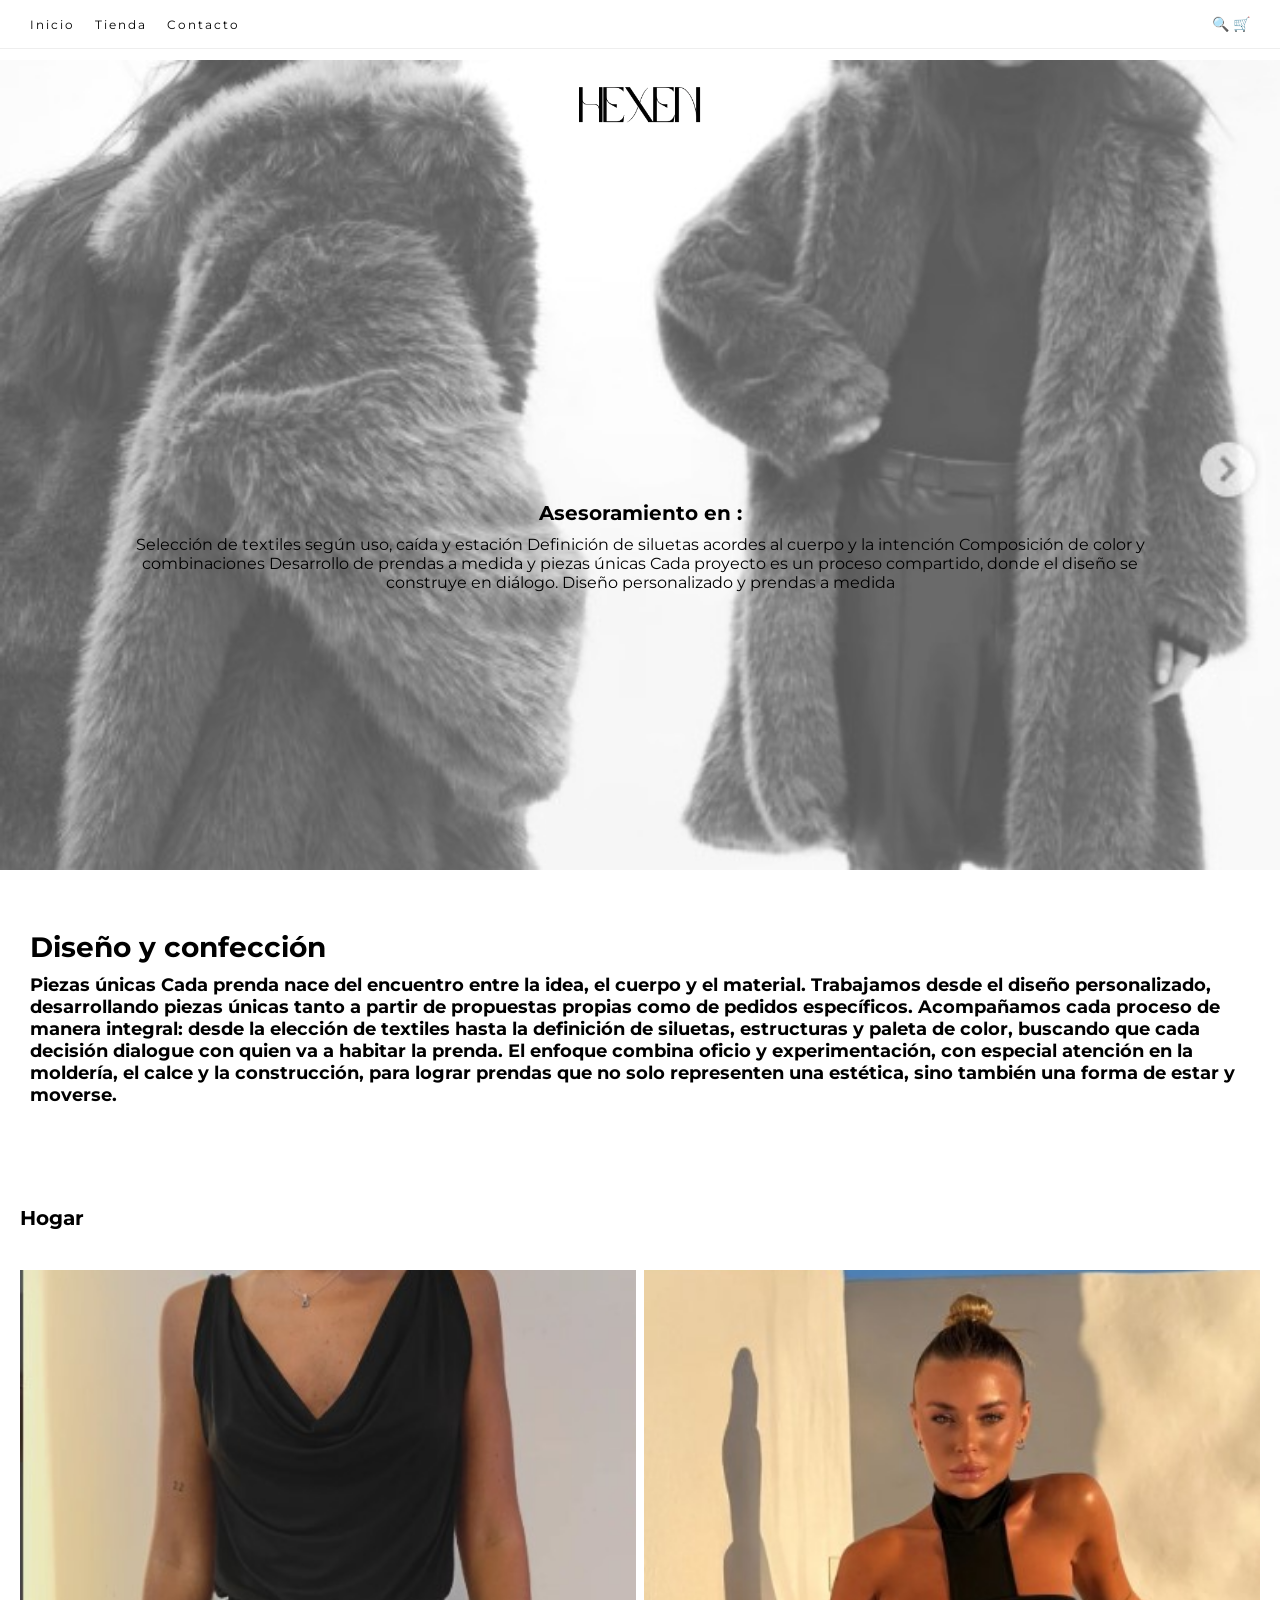
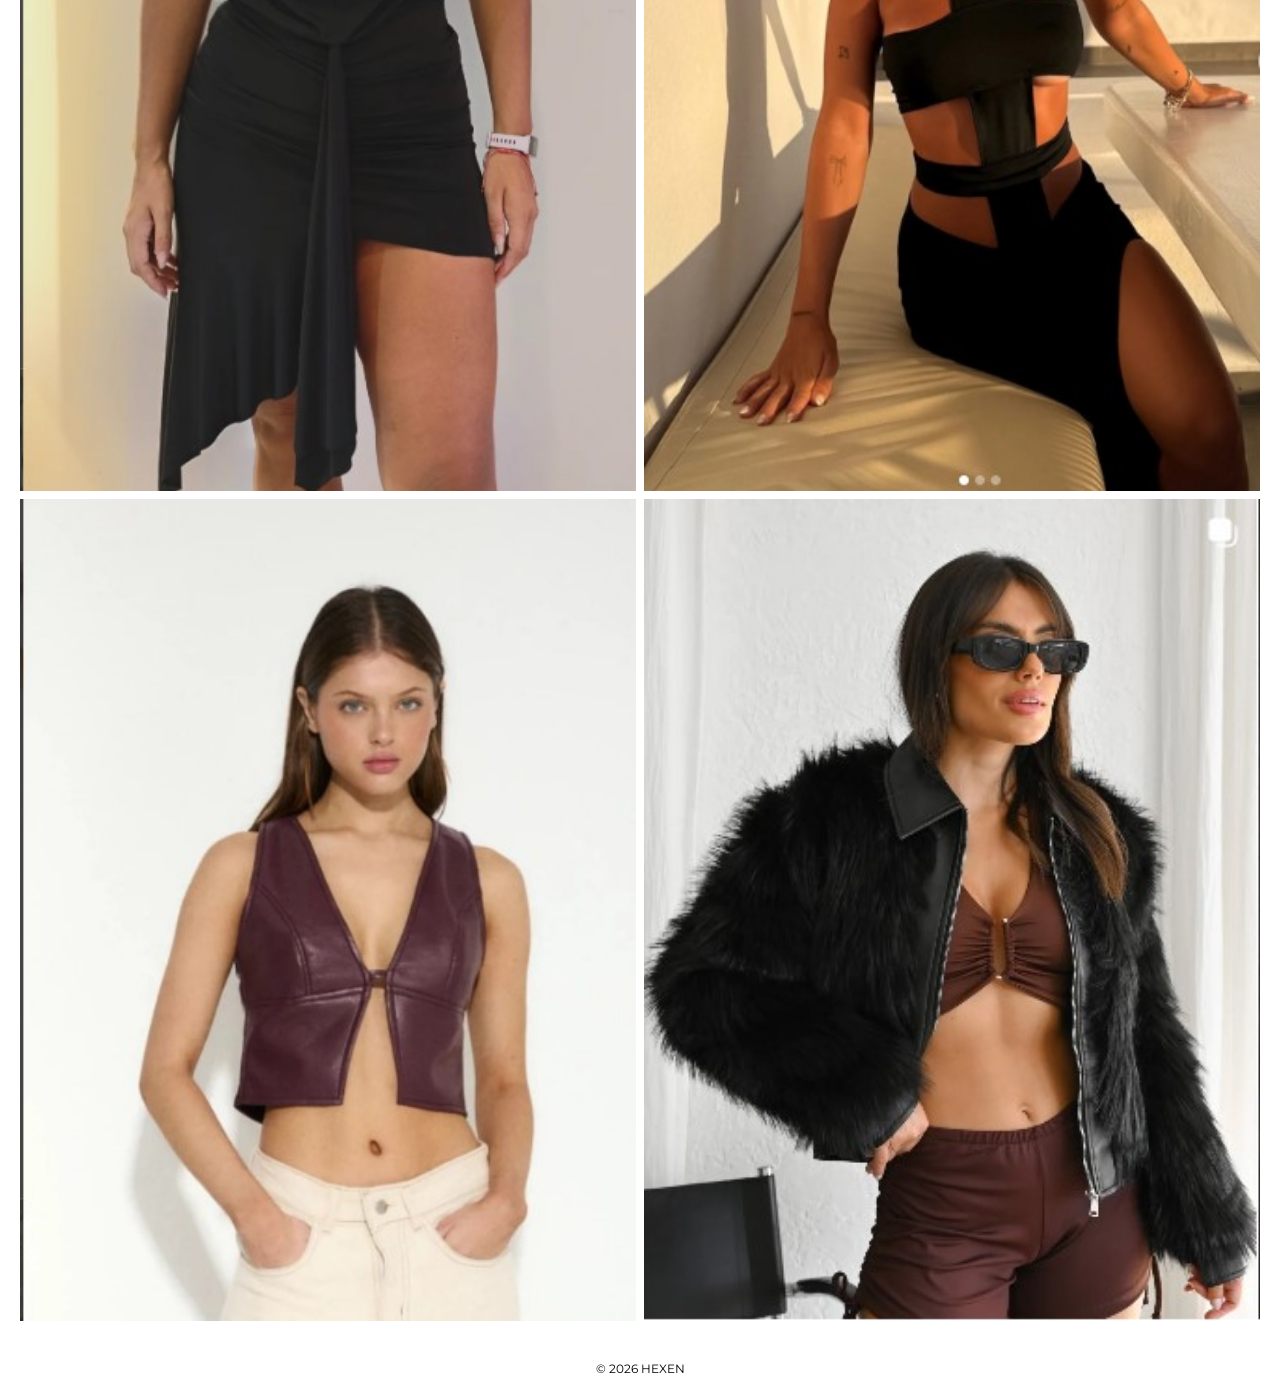
<file: index.html>
<!DOCTYPE html>
<html lang="es">
<head>
<meta charset="UTF-8">
<meta name="viewport" content="width=device-width, initial-scale=1.0">
<title>HEXEN</title>

<link href="https://fonts.googleapis.com/css2?family=Montserrat:wght@300;400;500&display=swap" rel="stylesheet">
<link rel="stylesheet" href="styles.css">
</head>

<body>

<nav class="navbar">
  <div class="nav-left">
    <a href="index.html">Inicio</a>
    <a href="tienda.html">Tienda</a>
    <a href="contacto.html">Contacto</a>
  </div>
  <div class="nav-right">
    🔍 🛒
  </div>
</nav>

<section class="hero">
  <img src="portada.jpg" class="hero-img">
  <img src="logo.png" class="logo-home">

  <div class="hero-texto">
    <h1>Asesoramiento en : </h1>
    <p class="descripcion"></p> Selección de textiles según uso, caída y estación

Definición de siluetas acordes al cuerpo y la intención

Composición de color y combinaciones

Desarrollo de prendas a medida y piezas únicas

Cada proyecto es un proceso compartido, donde el diseño se construye en diálogo.
Diseño personalizado y prendas a medida</p>
  </div>
</section>

<section class="intro">
  <h2>Diseño y confección</h2>
  <h3>Piezas únicas Cada prenda nace del encuentro entre la idea, el cuerpo y el material. Trabajamos desde el diseño personalizado, desarrollando piezas únicas tanto a partir de propuestas propias como de pedidos específicos.

Acompañamos cada proceso de manera integral: desde la elección de textiles hasta la definición de siluetas, estructuras y paleta de color, buscando que cada decisión dialogue con quien va a habitar la prenda.

El enfoque combina oficio y experimentación, con especial atención en la moldería, el calce y la construcción, para lograr prendas que no solo representen una estética, sino también una forma de estar y moverse.</h3>
</section>

<section>
  <h2 class="titulo">Hogar</h2>

  <div class="grid">
    <div class="card"><img src="hogar/hogar1.jpg"></div>
    <div class="card"><img src="hogar/hogar3.jpg"></div>
    <div class="card"><img src="hogar/hogar4.jpg"></div>
    <div class="card"><img src="hogar/hogar5.jpg"></div>
  </div>
</section>

<footer>© 2026 HEXEN</footer>

</body>
</html>
</file>
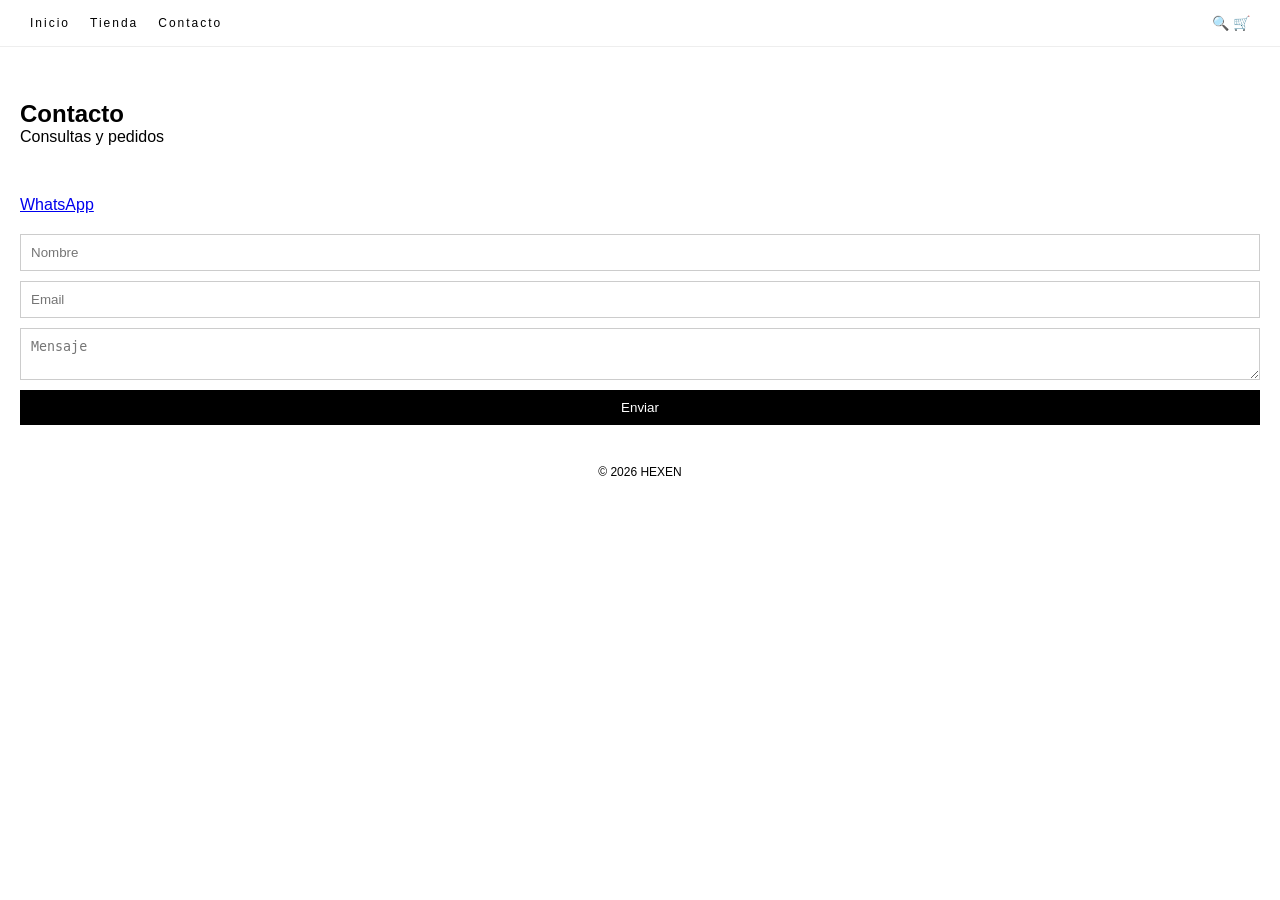
<file: contacto.html>
<!DOCTYPE html>
<html lang="es">
<head>
<meta charset="UTF-8">
<meta name="viewport" content="width=device-width, initial-scale=1.0">
<title>Contacto | HEXEN</title>

<link rel="stylesheet" href="styles.css">
</head>

<body>

<nav class="navbar">
  <div class="nav-left">
    <a href="index.html">Inicio</a>
    <a href="tienda.html">Tienda</a>
    <a href="contacto.html">Contacto</a>
  </div>
  <div class="nav-right">
    🔍 🛒
  </div>
</nav>

<section class="contacto-hero">
  <h1>Contacto</h1>
  <p>Consultas y pedidos</p>
</section>

<section class="contacto-box">

  <a href="https://wa.me/5492216176827">WhatsApp</a>

  <form class="formulario">
    <input type="text" placeholder="Nombre">
    <input type="email" placeholder="Email">
    <textarea placeholder="Mensaje"></textarea>
    <button>Enviar</button>
  </form>

</section>

<footer>© 2026 HEXEN</footer>

</body>
</html>
</file>
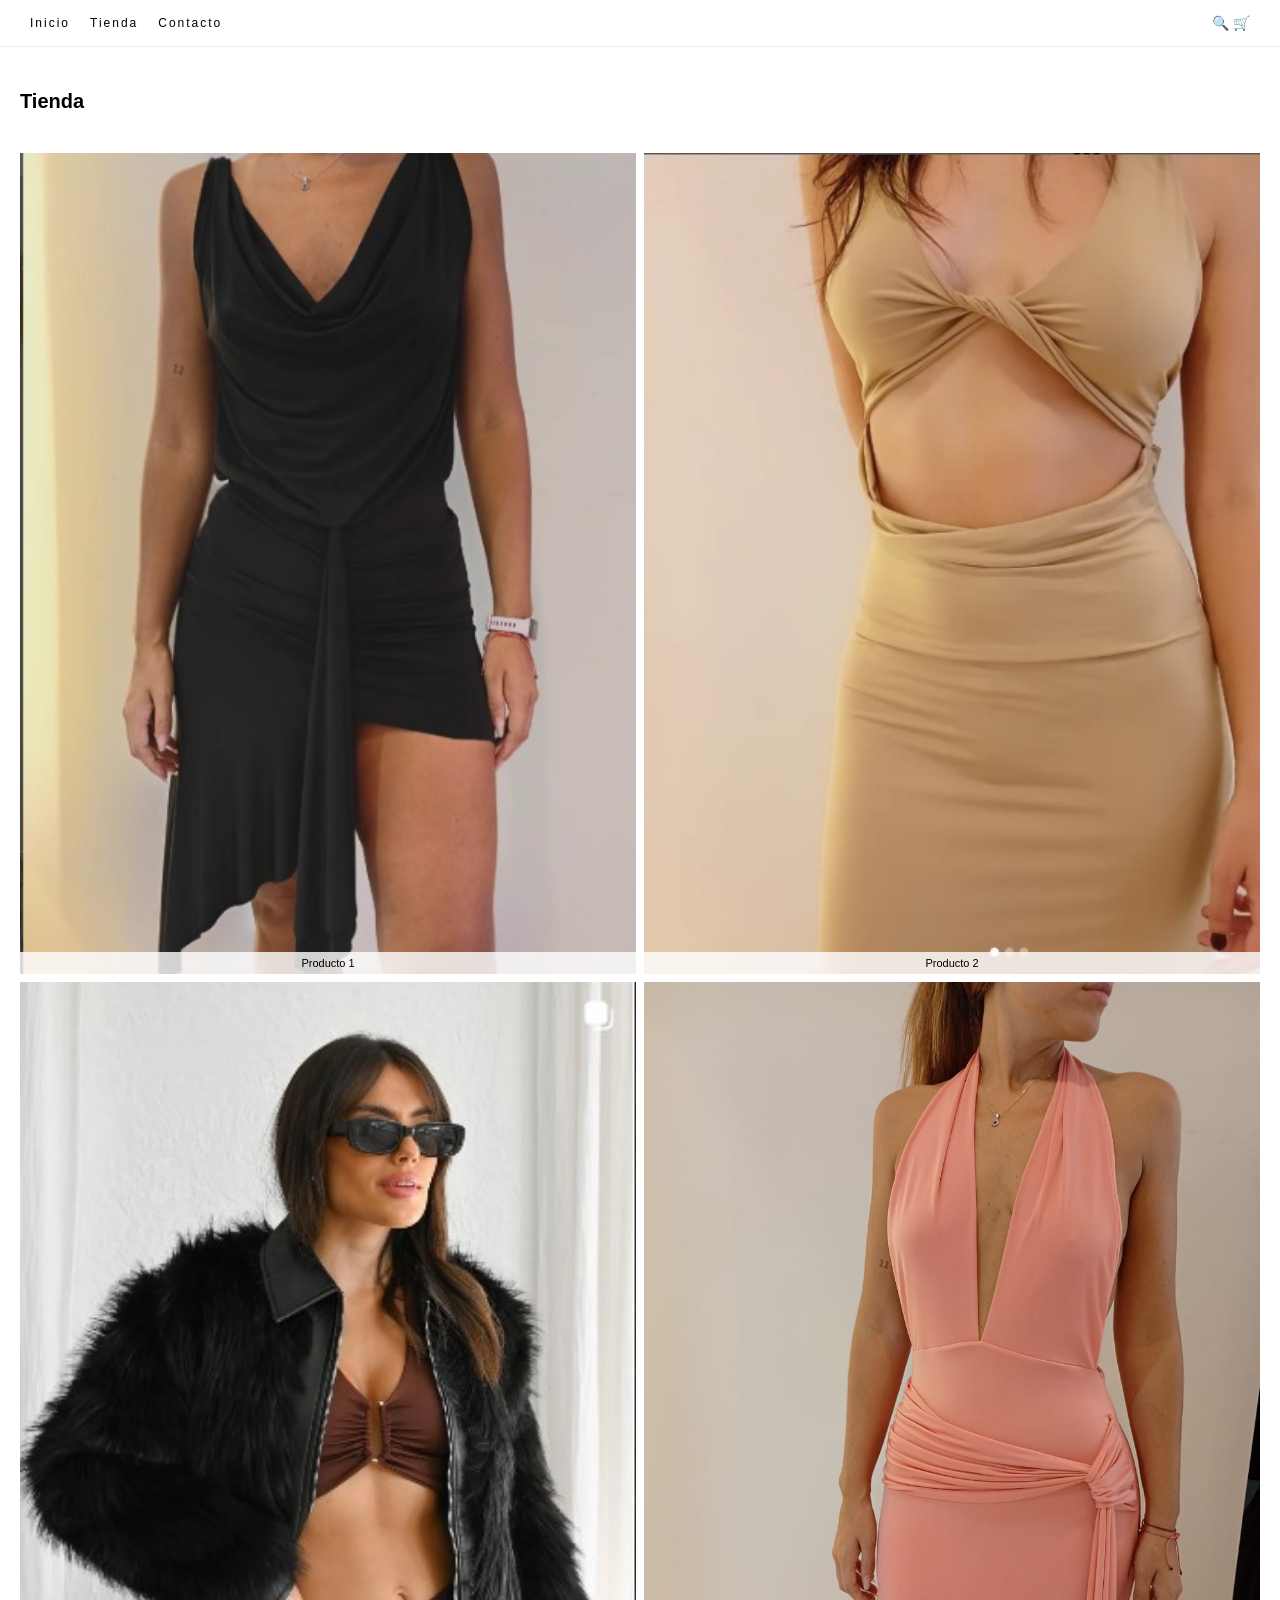
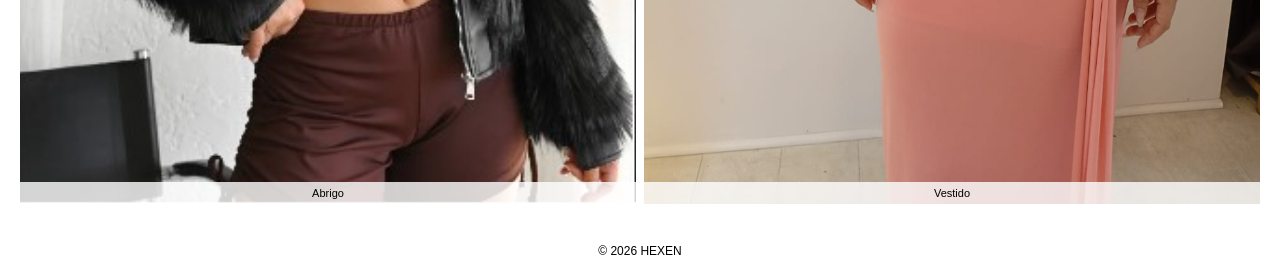
<file: tienda.html>
<!DOCTYPE html>
<html lang="es">
<head>
<meta charset="UTF-8">
<meta name="viewport" content="width=device-width, initial-scale=1.0">
<title>Tienda | HEXEN</title>

<link rel="stylesheet" href="styles.css">
</head>

<body>

<nav class="navbar">
  <div class="nav-left">
    <a href="index.html">Inicio</a>
    <a href="tienda.html">Tienda</a>
    <a href="contacto.html">Contacto</a>
  </div>
  <div class="nav-right">
    🔍 🛒
  </div>
</nav>

<section style="margin-top:70px;">

  <h2 class="titulo">Tienda</h2>

  <div class="grid">

    <div class="card">
      <img src="productos/producto1.jpg">
      <div class="card-info">Producto 1</div>
    </div>

    <div class="card">
      <img src="productos/producto2.jpg">
      <div class="card-info">Producto 2</div>
    </div>

    <div class="card">
      <img src="abrigos/abrigo1.jpg">
      <div class="card-info">Abrigo</div>
    </div>

    <div class="card">
      <img src="vestidos/vestido1.jpg">
      <div class="card-info">Vestido</div>
    </div>

  </div>

</section>

<footer>© 2026 HEXEN</footer>

</body>
</html>
</file>
<file: styles.css>
/* RESET */
* {
  margin: 0;
  padding: 0;
  box-sizing: border-box;
}

body {
  font-family: 'Montserrat', Arial, sans-serif;
  background: white;
  color: black;
}

/* NAVBAR PRO */
.navbar {
  display: flex;
  justify-content: space-between;
  align-items: center;
  padding: 15px 30px;
  position: fixed;
  width: 100%;
  top: 0;
  background: white;
  z-index: 1000;
  border-bottom: 1px solid #eee;
}

.nav-left {
  display: flex;
  gap: 20px;
}

.nav-left a {
  text-decoration: none;
  color: black;
  font-size: 12px;
  letter-spacing: 2px;
}

.nav-right {
  display: flex;
  gap: 15px;
  font-size: 14px;
}

/* HERO */
.hero {
  position: relative;
  height: 90vh;
  margin-top: 60px;
}

.hero-img {
  width: 100%;
  height: 100%;
  object-fit: cover;
}

.hero::before {
  content: "";
  position: absolute;
  inset: 0;
  background: rgba(255,255,255,0.3);
}

.logo-home {
  position: absolute;
  top: 20px;
  left: 50%;
  transform: translateX(-50%);
  height: 50px;
  z-index: 3;
}

.hero-texto {
  position: absolute;
  top: 60%;
  left: 50%;
  transform: translate(-50%, -50%);
  text-align: center;
  z-index: 2;
  width: 80%;
}

.hero-texto h1 {
  font-size: 20px;
  margin-bottom: 10px;
}

.hero-texto li,
.descripcion {
  font-size: 12px;
}

/* INTRO */
.intro {
  padding: 60px 30px;
}

.intro h2 {
  font-size: 28px;
  margin-bottom: 10px;
}

.intro h3 {
  font-size: 18px;
  margin-bottom: 20px;
}

/* GRID PRO TIENDA */
.grid {
  display: grid;
  grid-template-columns: repeat(2, 1fr);
  gap: 8px;
  padding: 20px;
}

.card {
  aspect-ratio: 3/4;
  overflow: hidden;
  position: relative;
  cursor: pointer;
}

.card img {
  width: 100%;
  height: 100%;
  object-fit: cover;
  transition: transform 0.4s ease;
}

.card:hover img {
  transform: scale(1.05);
}

/* INFO PRODUCTO */
.card-info {
  position: absolute;
  bottom: 0;
  width: 100%;
  background: rgba(255,255,255,0.8);
  padding: 5px;
  font-size: 11px;
  text-align: center;
}

/* TITULOS */
.titulo {
  padding: 20px;
  font-size: 20px;
}

.subtitulo {
  padding: 0 20px;
  margin-top: 20px;
}

/* CONTACTO */
.contacto-hero {
  padding: 100px 20px 30px;
}

.contacto-box {
  padding: 20px;
}

.formulario {
  display: flex;
  flex-direction: column;
  gap: 10px;
  margin-top: 20px;
}

.formulario input,
.formulario textarea {
  padding: 10px;
  border: 1px solid #ccc;
}

button {
  padding: 10px;
  background: black;
  color: white;
  border: none;
}

/* FOOTER */
footer {
  text-align: center;
  padding: 20px;
  font-size: 12px;
}

/* MOBILE */
@media (max-width: 768px) {

  .nav-left a {
    font-size: 10px;
  }

  .hero {
    height: 60vh;
  }

  .grid {
    gap: 6px;
    padding: 10px;
  }

}
</file>
